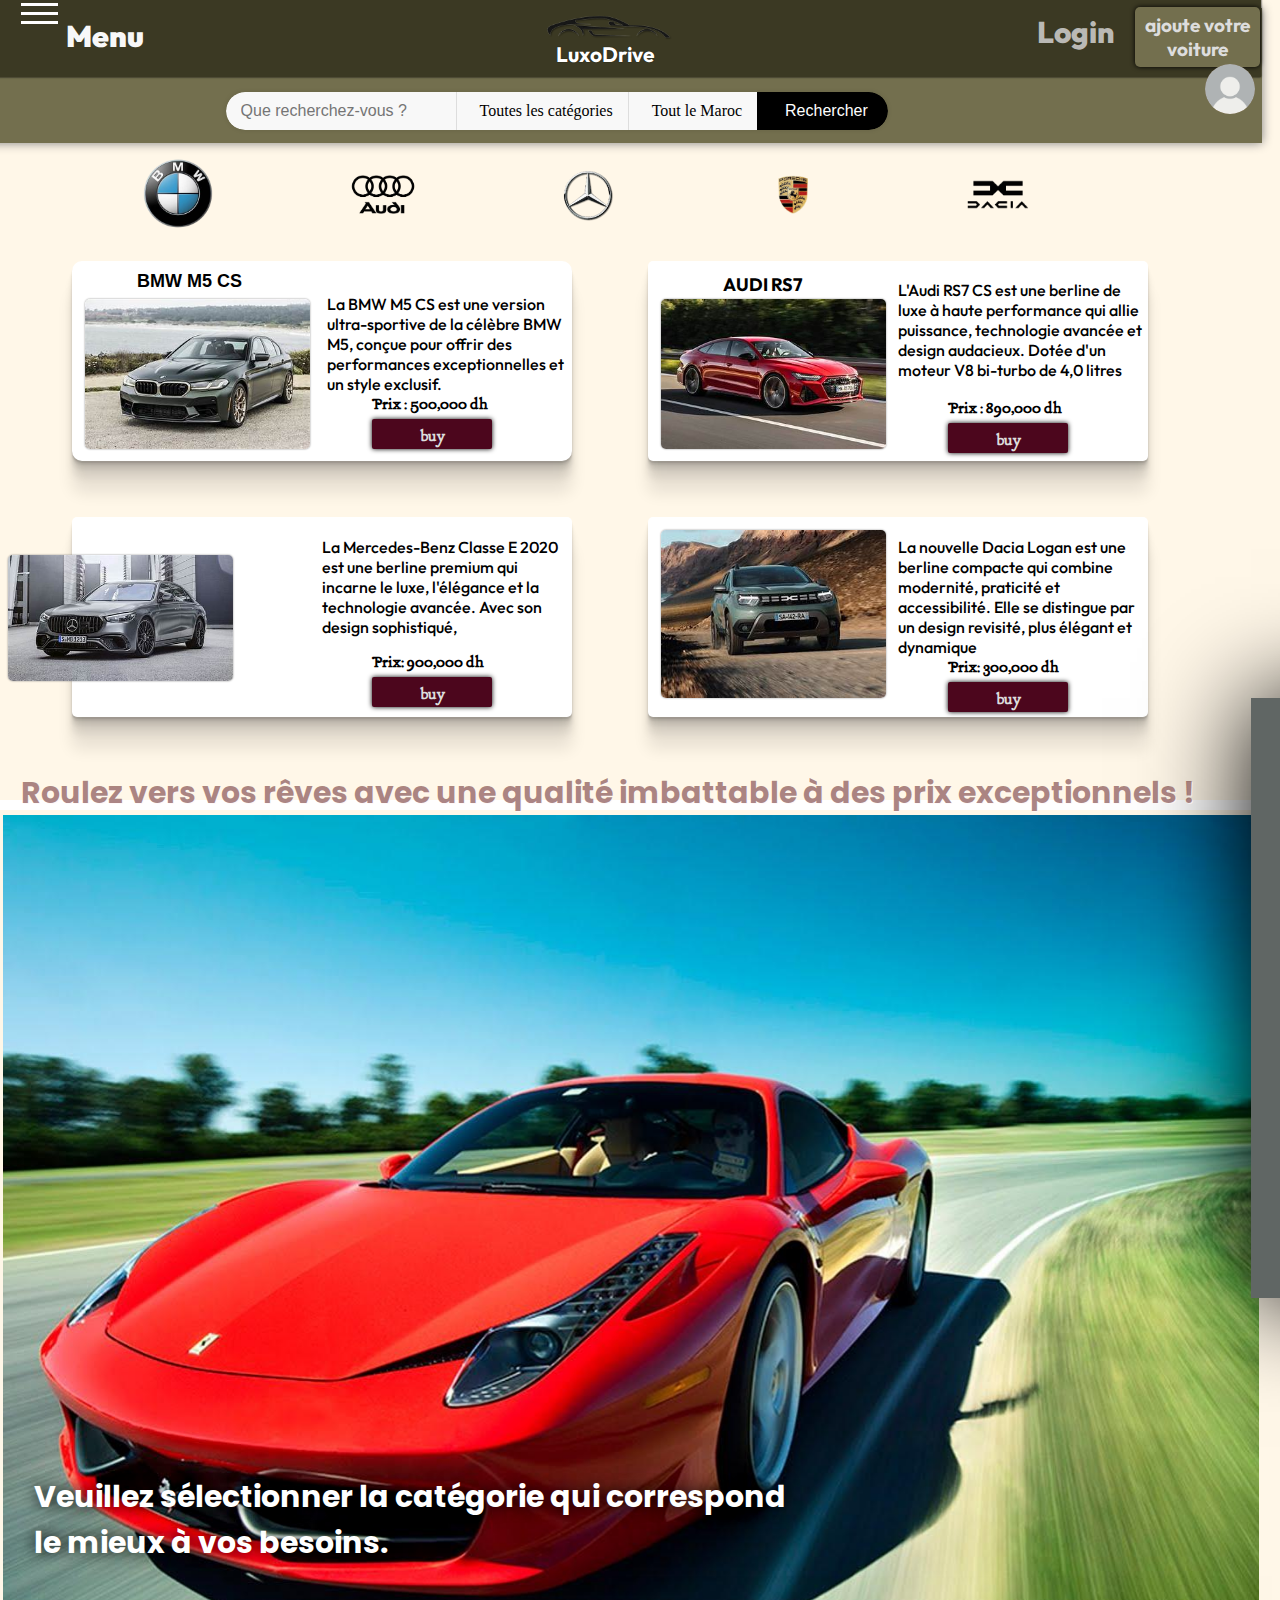
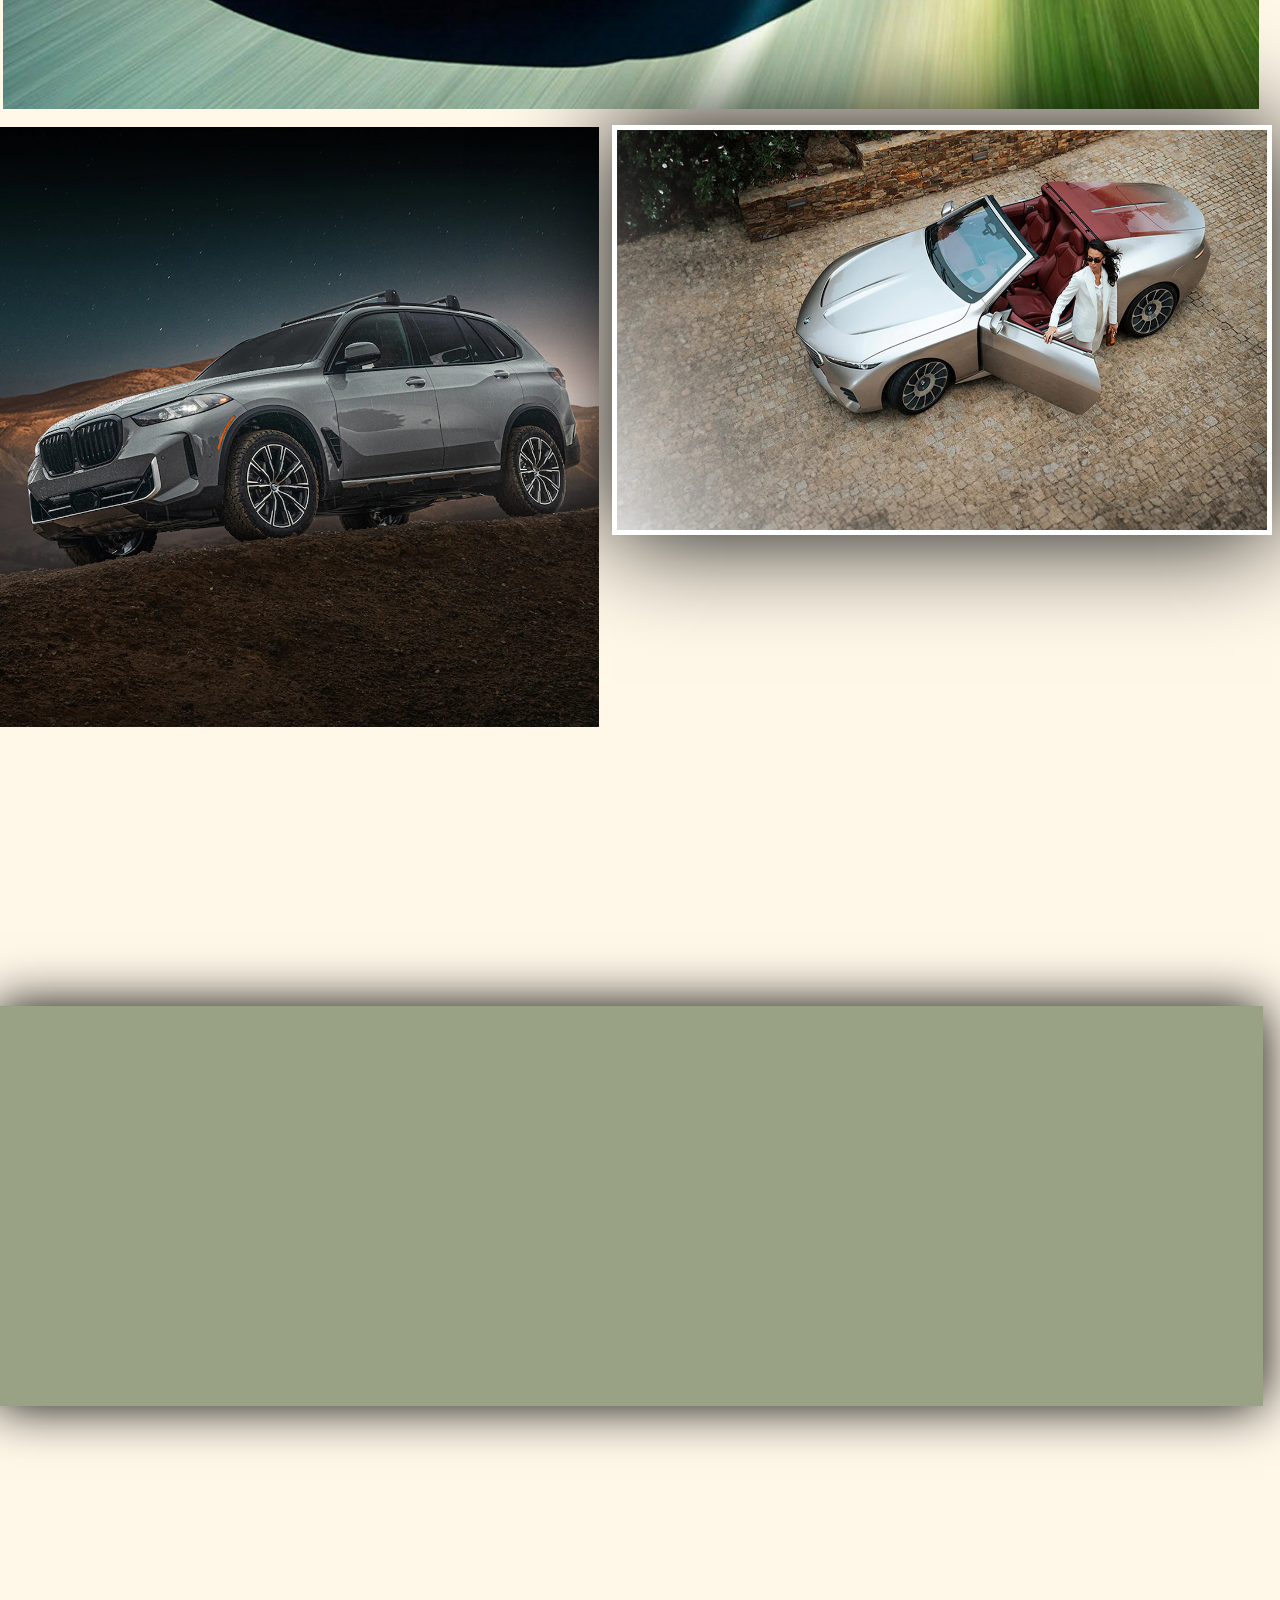
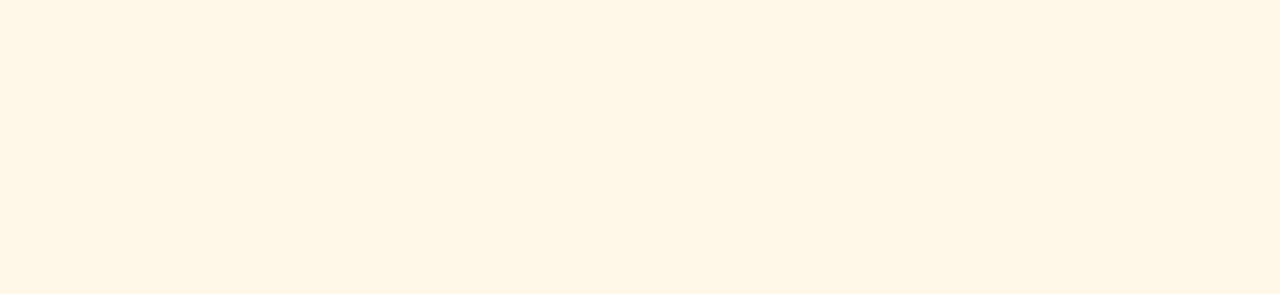
<file: project final/index.html>
<!DOCTYPE html>
<html lang="en">
<head>
    <meta charset="UTF-8">
    <meta name="viewport" content="width=device-width, initial-scale=1.0">
    <title>Document</title>
    <link rel="stylesheet" href="index.css">
    <link rel="preconnect" href="https://fonts.googleapis.com">
    <link rel="preconnect" href="https://fonts.gstatic.com" crossorigin>
    <link href="https://fonts.googleapis.com/css2?family=Lancelot&family=Poppins:ital,wght@0,100;0,200;0,300;0,400;0,500;0,600;0,700;0,800;0,900;1,100;1,200;1,300;1,400;1,500;1,600;1,700;1,800;1,900&family=Righteous&display=swap" rel="stylesheet">
    <link rel="preconnect" href="https://fonts.googleapis.com">
    <link rel="preconnect" href="https://fonts.gstatic.com" crossorigin>
    <link href="https://fonts.googleapis.com/css2?family=Lancelot&family=Outfit:wght@100..900&family=Poppins:ital,wght@0,100;0,200;0,300;0,400;0,500;0,600;0,700;0,800;0,900;1,100;1,200;1,300;1,400;1,500;1,600;1,700;1,800;1,900&family=Righteous&display=swap" rel="stylesheet">
</head>
<body style="background-color: rgb(255, 247, 232);">
    <header>
        
        <div class="head"> 
            <div class="mineu">
                <div class="m2"></div>
                <div class="m3"></div>
                <div class="m4"></div>
            </div>
            <div class="banner"> 
            </div>
         <h5 class="mamo">Menu</h5>
    
    </header>
    <div class="banner2"> 
        <a href="addcar.html"><button class="bou1"> ajoute votre voiture</button></a>
        <a href="login.html"><button class="bou2"> Login </button></a>
        <img class="logo" src="pic2rr.png" alt="">
        <h1 class="home"> LuxoDrive</h1>
    </div>
    <div class="search-bar">
        <input type="text" placeholder="Que recherchez-vous ?">
        <div class="category">
            <i></i>
            Toutes les catégories
        </div>
        <div class="location">
            <i></i>
            Tout le Maroc
        </div>
        <button>
            <i></i>
            Rechercher
        </button>
    </div>
    <div class="vlogo" > 
        <a class="pic" href="https://www.bmw.com/fr/index.html"><img class="pic" src="th1c.png" alt="bmw"></a>
        <a class="pic" href="https://www.audi.com/en.html"><img class="pic" src="th__2_-removebg-preview (1).png" alt="audi"></a>
        <a class="pic" href=""><img class="pic" src="mrdasa-removebg-preview.png" alt="mercedes"></a>
        <a class="pic" href="https://www.porsche.com/middle-east/fr/_morocco_/"> <img class="pic" src="th__5_-removebg-preview.png" alt="porche"></a>
        <a class="pic" href="https://www.renaultgroup.com/nos-marques/dacia-lessentiel-simplement/"> <img class="pic" src="th__4_-removebg-preview.png" alt="dacia"></a>
    </div>
    <nav>
        <div > </div>
    </nav>

        <div class="anima">
            <div class="lwst"> <h1> BMW M5 CS </h1> <p class="prix"><b>Prix : 500,000 dh</p></b>
            <p class="texto">La BMW M5 CS est une version ultra-sportive de la célèbre BMW M5, conçue pour offrir des performances exceptionnelles et un style exclusif. </p>
             <button class="buy"> buy</button>
           </div>
        </div>
        
        <div class="anima3">
        <div class="lwst2"> <h1> AUDI RS7</h1> <p class="prix2"><b>Prix : 890,000 dh</p> </b>
            <p class="texto2"> L'Audi RS7 CS est une berline de luxe à haute performance qui allie puissance, technologie avancée et design audacieux. Dotée d'un moteur V8 bi-turbo de 4,0 litres</p>
             <button class="buy2"> buy</button>
        </div>
        </div>

        <img class="pic6" src="th (6).jpg" alt="">
        <img class="pic7" src="th (7).jpg" alt="">
     
        <div class="anima4">
        <div class="lwst3"><b><h1>Prix: 300,000 dh</h1></b>
        <p class="texto3">La nouvelle Dacia Logan est une berline compacte qui combine modernité, praticité et accessibilité. Elle se distingue par un design revisité, plus élégant et dynamique </p>
        <button class="buy3"> buy</button>
        </div>
        </div>

      <div class="anima2"> 
        <div class="lwst4"><b><h1 >Prix: 900,000 dh</h1></b>
            <p class="texto4">La Mercedes-Benz Classe E 2020 est une berline premium qui incarne le luxe, l'élégance et la technologie avancée. Avec son design sophistiqué,</p>
            <button class="buy4"> buy</button>
        </div>
    </div>
        <img class="pic8" src="th (8).jpg" alt="">
        <img class="pic9" src="th (9).jpg" alt="">
        <div class="linee"></div>
        <div class="lino"></div>
           <div class="cferrari"><img class="ferari" src="19997.jpg" alt=""></div>
            <div class="frbox"></div>
            <div class="cbmww"><img class="bmww" src="bmww.webp" alt=""></div>
            <div class="cfofo"><img class="fofofo" src="bmw11.webp" alt=""></div>
            <img class="green" src="green.jpg" alt="">
            <img class="gray" src="gray.jpg" alt="">
            <h2 class="disc"> Roulez vers vos rêves avec une qualité imbattable à des prix exceptionnels !</h2>
            <h2 class="disco"> Veuillez sélectionner la catégorie qui correspond <br> le mieux à vos besoins.  </h2>
            <a href="catego.html"><button class="plus"> En savoir plus</button></a>

    <div class="linee"></div>
    <div class="mineu">
        <div class="m2"></div>
        <div class="m3"></div>
        <div class="m4"></div>
    </div>    
    <div class="animaka1"><img src="user.png" alt=""></div>
                             
</body>
</html>
</file>
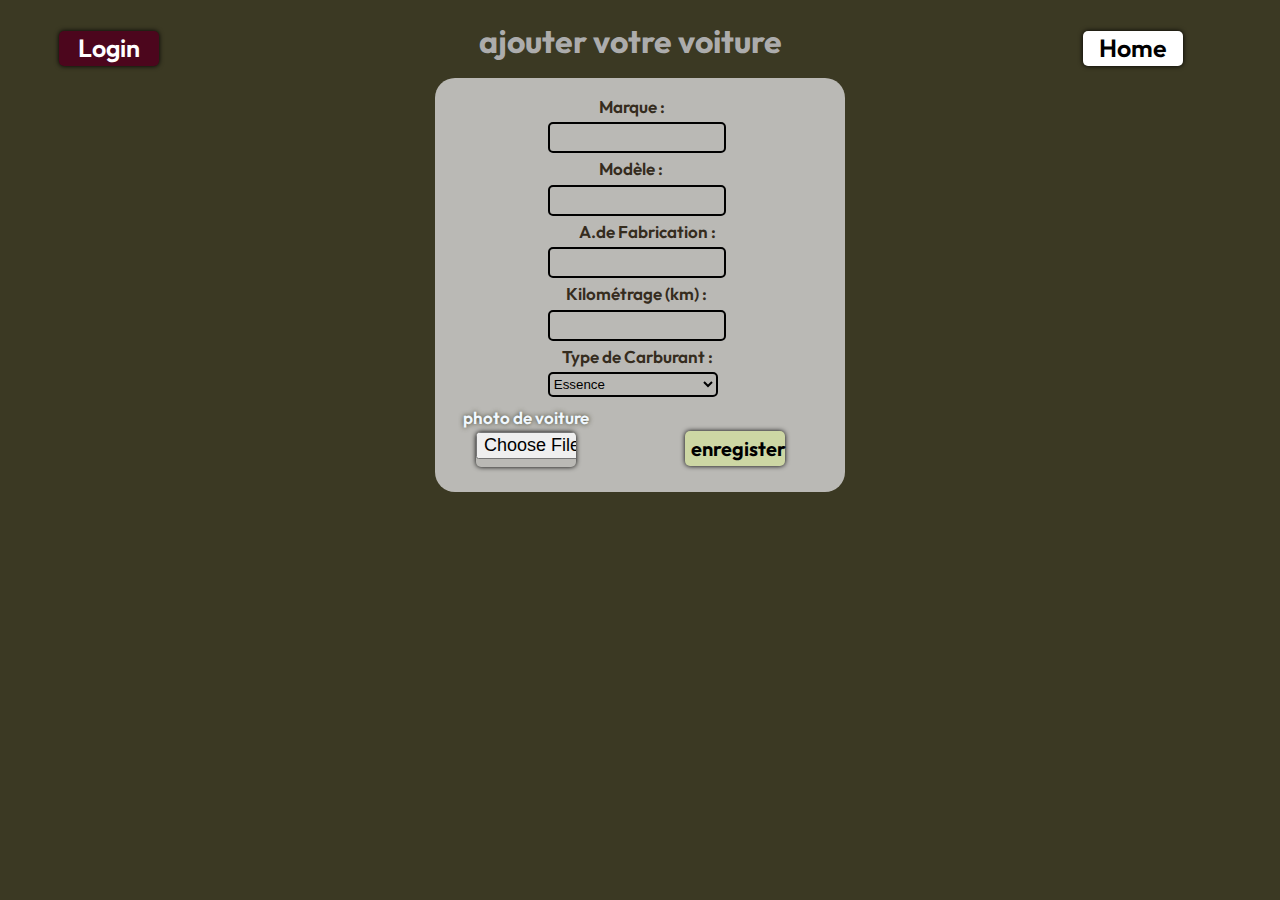
<file: project final/addcar.html>
<!DOCTYPE html>
<html lang="en">
<head>
    <meta charset="UTF-8">
    <meta name="viewport" content="width=device-width, initial-scale=1.0">
    <title>put your car</title>
    <link rel="stylesheet" href="addcar.css">
    <link rel="preconnect" href="https://fonts.googleapis.com">
    <link rel="preconnect" href="https://fonts.gstatic.com" crossorigin>
    <link href="https://fonts.googleapis.com/css2?family=Lancelot&family=Outfit:wght@100..900&family=Poppins:ital,wght@0,100;0,200;0,300;0,400;0,500;0,600;0,700;0,800;0,900;1,100;1,200;1,300;1,400;1,500;1,600;1,700;1,800;1,900&family=Righteous&display=swap" rel="stylesheet">
<body>
    <header>
        <div class="hada"></div>
        <div class="hada2"></div>
    </header>
    <h1> ajouter votre voiture </h1>
<main>        
    <div class="container">
        <div class="infocar">
            <br>
           <form action="/upload" method="post" enctype="multipart/form-data">
            <label id="brand2" for="brand">Marque :          </label>
            <br>
            <input type="text" id="brand" name="brand">
            <br>
            
            <label id="model2" for="model">Modèle :</label>
            <br>
            <input type="text" id="model" name="model">
            <br>
            
            <label id="year2" for="year">A.de Fabrication :</label>
            <br>
            <input type="number" id="year" name="year" min="1980" max="2024">
            <br>
            
            <label id="mileage2" for="mileage">Kilométrage (km) :</label>
            <br>
            <input type="number" id="mileage" name="mileage" step="1000">
            <br>
            <label id="fuel2" for="fuel">Type de Carburant :</label>
            <br>
            <select id="fuel" name="fuel">
                <option value="Essence">Essence</option>
                <option value="Diesel">Diesel</option>
                <option value="Hybride">Hybride</option>
                <option value="Électrique">Électrique</option>
            </select>
             <button> enregister</button>
            <br>
            <label class="voi" for="profilePicture"> photo de voiture</label>
            <br>
            <input type="file" id="profilePicture" name="profilePicture" accept="image/*">
            <br>
            </form>
        </div>
    </div>

</main>
         <a href="index.html"><button class="homi">Home</button></a>
         <a href="login.html"><button class="lgn">Login</button></a>
    <div>
    </div>
     







<!--    <form action="/upload" method="post" enctype="multipart/form-data">
            <label id="profile" for="profilePicture">Télécharger votre photo :</label>
            <input type="file" id="profilePicture" name="profilePicture" accept="image/*">
            <button type="submit">Télécharger</button>
            <label for="brand">Marque :</label>
 <input type="text" id="brand" name="brand">

 <label for="model">Modèle :</label>
 <input type="text" id="model" name="model"> 
 <br>

 <label for="year">Année de Fabrication :</label>
 <input type="number" id="year" name="year" min="1980" max="2024">
 <br>

 <label for="mileage">Kilométrage (km) :</label>
 <input type="number" id="mileage" name="mileage" step="1000">
 <br>

 <label for="fuel">Type de Carburant :</label>
 <select id="fuel" name="fuel">
    <option value="Essence">Essence</option>
    <option value="Diesel">Diesel</option>
    <option value="Hybride">Hybride</option>
    <option value="Électrique">Électrique</option>
 </select>

            </form>   -->
        
</body>
</html>
</file>
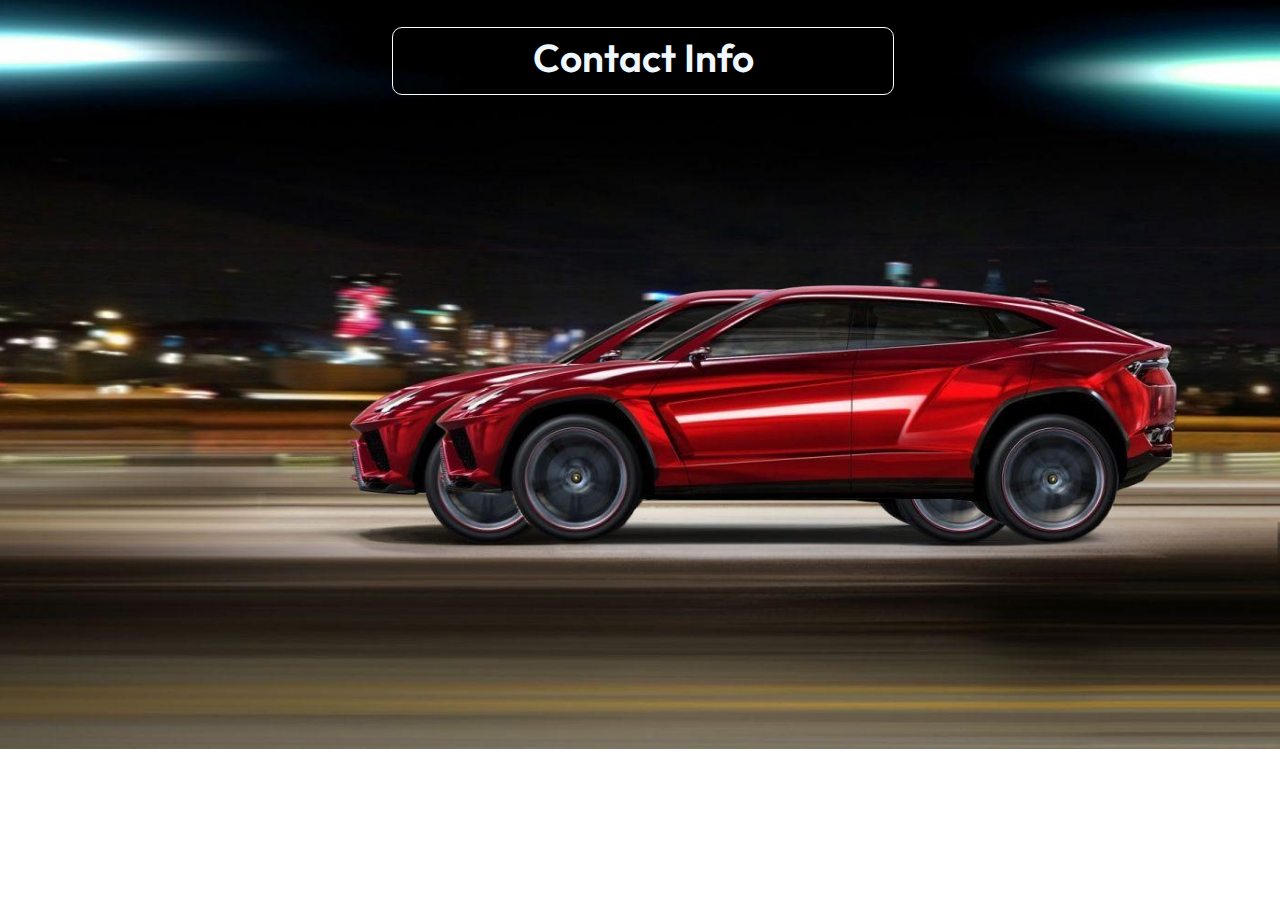
<file: project final/auto.html>
<!DOCTYPE html>
<html lang="en">
<head>
    <meta charset="UTF-8">
    <meta name="viewport" content="width=device-width, initial-scale=1.0">
    <title>Document</title>
    <link rel="stylesheet" href="auto.css">
    <link rel="preconnect" href="https://fonts.googleapis.com">
    <link rel="preconnect" href="https://fonts.gstatic.com" crossorigin>
    <link href="https://fonts.googleapis.com/css2?family=Lancelot&family=Outfit:wght@100..900&family=Poppins:ital,wght@0,100;0,200;0,300;0,400;0,500;0,600;0,700;0,800;0,900;1,100;1,200;1,300;1,400;1,500;1,600;1,700;1,800;1,900&family=Righteous&display=swap" rel="stylesheet">
</head>
<body>  
    <header>
        <div class="about">
            <div></div>
        </div>
    </header>
    <div class="cou"><h1>Contact Info </h1> </div>
    <main>
        <img class="lexu" src="urus.jpg" alt=""> 
        <img class="lexu2" src="urus3.png" alt="">
          <div class="para"><h2> Tel: 0671116954</h2></div> 
          <div class="para2"><h2> Email : aymaneamxin@gmail.com</h2></div>
          <div class="para3"><h2> SM: LuxoDrive</h2></div> 
          <a href="index.html"><button class="coi"> acceuil</button></a>
          <div class="linee"></div>
    </main>

</body>
</html>
</file>
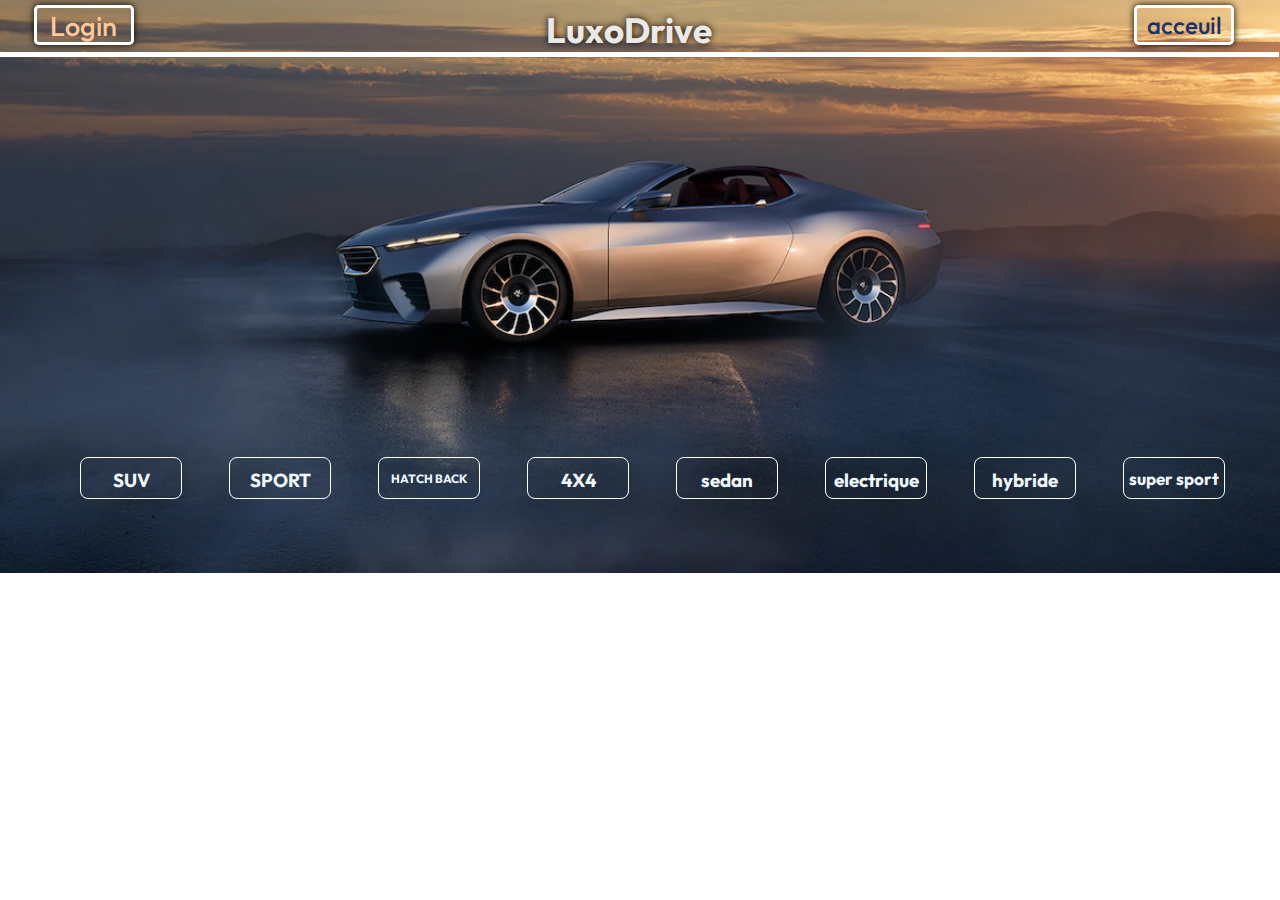
<file: project final/catego.html>
<!DOCTYPE html>
<html lang="en">
<head>
    <meta charset="UTF-8">
    <meta name="viewport" content="width=device-width, initial-scale=1.0">
    <title>Document</title>
    <link rel="stylesheet" href="catego.css">
    <link rel="preconnect" href="https://fonts.googleapis.com">
    <link rel="preconnect" href="https://fonts.gstatic.com" crossorigin>
    <link href="https://fonts.googleapis.com/css2?family=Lancelot&family=Outfit:wght@100..900&family=Poppins:ital,wght@0,100;0,200;0,300;0,400;0,500;0,600;0,700;0,800;0,900;1,100;1,200;1,300;1,400;1,500;1,600;1,700;1,800;1,900&family=Righteous&display=swap" rel="stylesheet">
</head>
<body>
    <header>
         <div class="linee"></div>
          <h4 class="cca">LuxoDrive</h4>
           <a href="index.html"><button class="bou"> acceuil</button></a>
           <a href="login.html"><button class="bou2"> Login </button></a>
    </header>
  <img class="bmw" src="bmw.nadia.webp" alt="">
    <main>
    <div class="doct">
        <div class="do"><h3>SUV</h3> </div>
        <div class="do2"><h3>SPORT</h3> </div>
        <div class="do3"><h3>HATCH BACK</h3> </div>
        <div class="do4"><h3> 4X4</h3></div>
        <div class="do5"><h3>sedan</h3> </div>
        <div class="do6"><h3>electrique</h3> </div>
        <div class="do7"><h3> hybride</h3></div>
        <div class="do8"><h3>super sport</h3> </div>
    </div>

      
      
       <h3 class="ccc">Categories</h3>
    </main>
   
</body>
</html>
</file>
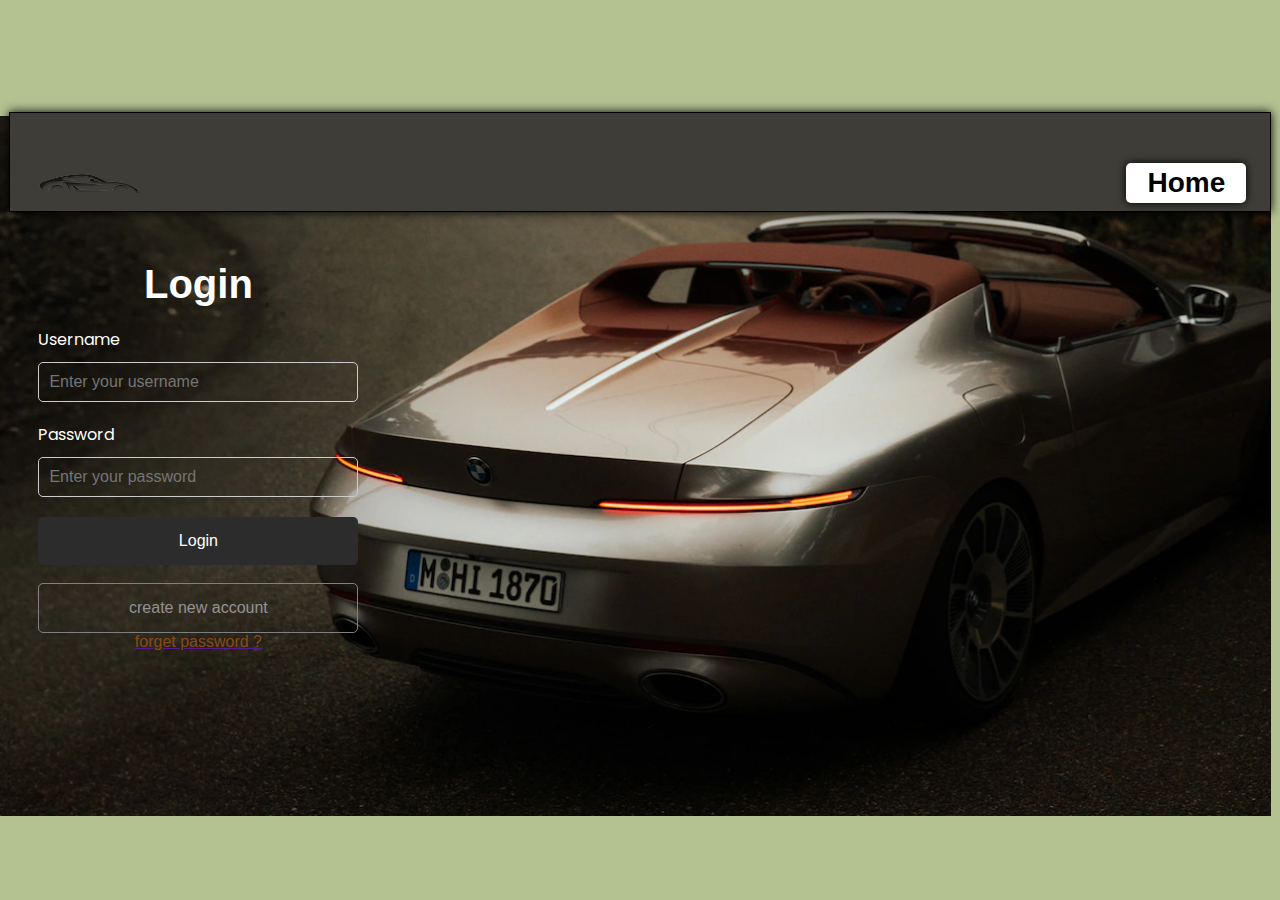
<file: project final/login.html>
<!DOCTYPE html>
<html lang="en">
<head>
    <meta charset="UTF-8">
    <meta name="viewport" content="width=device-width, initial-scale=1.0">
    <title>Login Page</title>
    <link rel="stylesheet" href="login.css">
    <link rel="preconnect" href="https://fonts.googleapis.com">
    <link rel="preconnect" href="https://fonts.gstatic.com" crossorigin>
    <link href="https://fonts.googleapis.com/css2?family=Lancelot&family=Poppins:ital,wght@0,100;0,200;0,300;0,400;0,500;0,600;0,700;0,800;0,900;1,100;1,200;1,300;1,400;1,500;1,600;1,700;1,800;1,900&family=Righteous&display=swap" rel="stylesheet">
</head>
<body>
   <div class="cpro"><img class="propro" src="pro.webp" alt=""></div>
    <div class="login-container">
        <h1 class="login-title">Login</h1>
        <form action="index.html" class="login-form">
            <label for="username">Username</label>
            <input type="text" id="username" name="username" placeholder="Enter your username" required>
            <label for="password">Password</label>
            <input type="password" id="password" name="password" placeholder="Enter your password" required>
            <button type="submit" class="login-btn">Login</button>
            <br>
            <button type="submit" class="login-btn2">create new account </button>
            <a href=""> <p style="color: rgb(135, 75, 25);"> forget password ?</p></a> 
        </form>
    </div>
    <div class="slash"></div>
    <div class="navbar"></div>
    <a href="index.html"> <button class="bout"> Home</button></a>
    <div class="navbar2"></div>
    <img class="picc2" src="pic2rr.png" alt="">

</body>
</html>
</file>
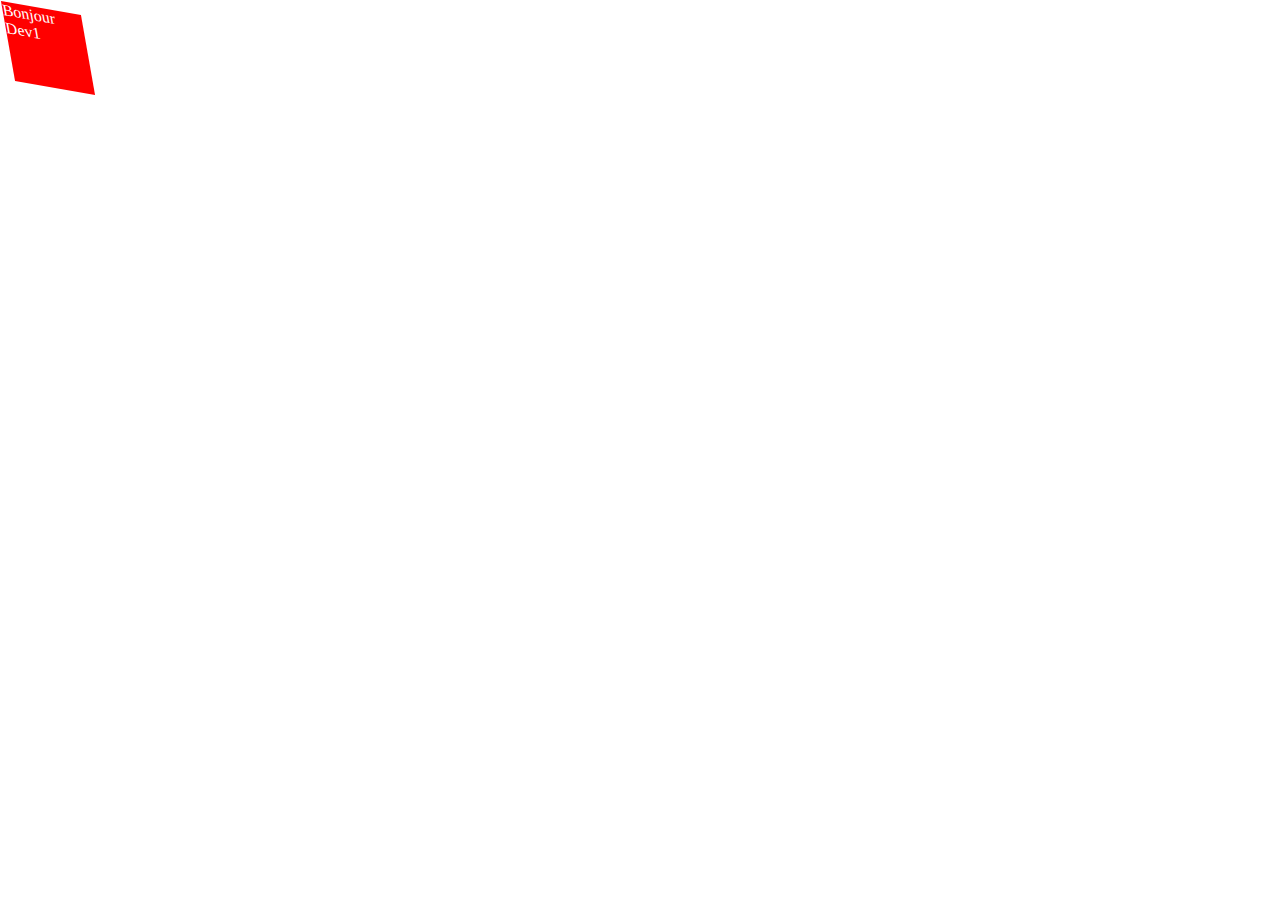
<file: q.project/tranform t transition/transform.html>
<!DOCTYPE html>
<html lang="en">
<head>
    <meta charset="UTF-8">
    <meta name="viewport" content="width=device-width, initial-scale=1.0">
    <title>Document</title>
    <link rel="stylesheet" href="style3.css">
</head>
<body>
    <div>Bonjour Dev1 </div>
</body>
</html>
</file>
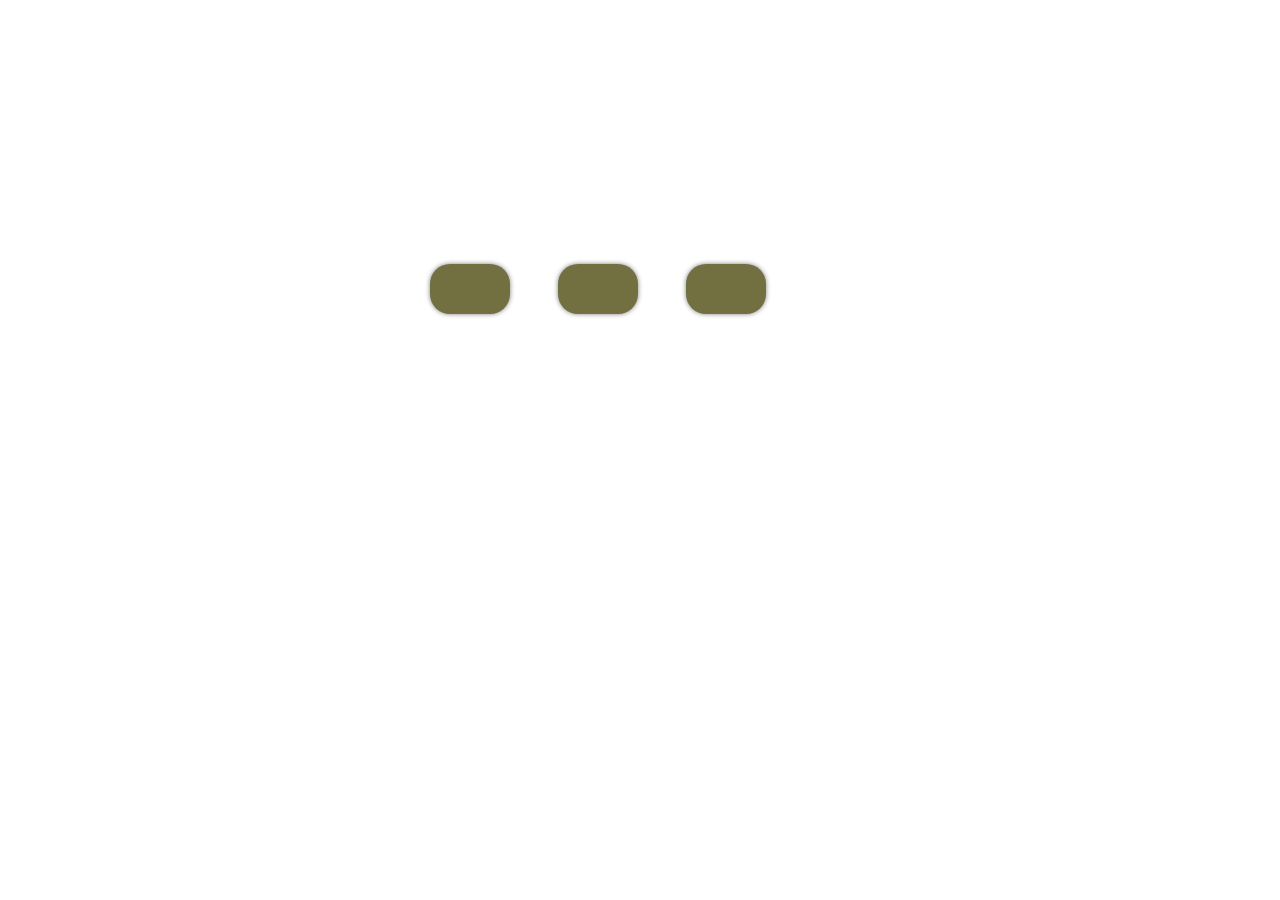
<file: q.project/tranform t transition/transition.html>
<!DOCTYPE html>
<html lang="en">
<head>
    <meta charset="UTF-8">
    <meta name="viewport" content="width=device-width, initial-scale=1.0">
    <title>Document</title>
    <link rel="stylesheet" href="style4.css">
</head>
<body>
    <div></div>
    <div id="b2"></div>
    <div id="b3"></div>
</body>
</html>
</file>
<file: project final/index.css>
.outfit-uniquifier {
    font-family: "Outfit", sans-serif;
    font-optical-sizing: auto;
    font-weight: weight;
    font-style: normal;
  }
.poppins-thin {
    font-family: "Poppins", sans-serif;
    font-weight: 100;
    font-style: normal;
  }
  
  .poppins-extralight {
    font-family: "Poppins", sans-serif;
    font-weight: 200;
    font-style: normal;
  }
  
  .poppins-light {
    font-family: "Poppins", sans-serif;
    font-weight: 300;
    font-style: normal;
  }
  
  .poppins-regular {
    font-family: "Poppins", sans-serif;
    font-weight: 400;
    font-style: normal;
  }
  
  .poppins-medium {
    font-family: "Poppins", sans-serif;
    font-weight: 500;
    font-style: normal;
  }
  
  .poppins-semibold {
    font-family: "Poppins", sans-serif;
    font-weight: 600;
    font-style: normal;
  }
  
  .poppins-bold {
    font-family: "Poppins", sans-serif;
    font-weight: 700;
    font-style: normal;
  }
  
  .poppins-extrabold {
    font-family: "Poppins", sans-serif;
    font-weight: 800;
    font-style: normal;
  }
  
  .poppins-black {
    font-family: "Poppins", sans-serif;
    font-weight: 900;
    font-style: normal;
  }
  
  .poppins-thin-italic {
    font-family: "Poppins", sans-serif;
    font-weight: 100;
    font-style: italic;
  }
  
  .poppins-extralight-italic {
    font-family: "Poppins", sans-serif;
    font-weight: 200;
    font-style: italic;
  }
  
  .poppins-light-italic {
    font-family: "Poppins", sans-serif;
    font-weight: 300;
    font-style: italic;
  }
  
  .poppins-regular-italic {
    font-family: "Poppins", sans-serif;
    font-weight: 400;
    font-style: italic;
  }
  
  .poppins-medium-italic {
    font-family: "Poppins", sans-serif;
    font-weight: 500;
    font-style: italic;
  }
  
  .poppins-semibold-italic {
    font-family: "Poppins", sans-serif;
    font-weight: 600;
    font-style: italic;
  }
  
  .poppins-bold-italic {
    font-family: "Poppins", sans-serif;
    font-weight: 700;
    font-style: italic;
  }
  
  .poppins-extrabold-italic {
    font-family: "Poppins", sans-serif;
    font-weight: 800;
    font-style: italic;
  }
  
  .poppins-black-italic {
    font-family: "Poppins", sans-serif;
    font-weight: 900;
    font-style: italic;
  } 
.logo{
    position: absolute;
    width: 160px;
    padding: 0%;
    margin-top: -4.7%;
    margin-left: 43%;
    border: 0px solid; 
}
.banner{
    width: 1279px;
    height: 100px;
    background-color: #3B3923;
    border: 0px;
    box-shadow: 0px 0px 2px black;
    margin-top: -2.4%;
    position: absolute;
    padding: 0%;
    margin-left: -2%;
}
.banner2{
    width: 1279px;
    height: 135px;
    background-color: #736F4E;
    box-shadow: 0px 0px 10px gray;
    padding: 0%;
    margin-left: -2%;
    border: 0px solid;
}

.bou1{
    width: 125px;
    height: 60px ;
    border: 0px;
    border-radius: 5px;
    background-color: #736F4E;
    box-shadow: 0px 0px 5px rgb(0, 0, 0);
    position: absolute;
    margin-top: -0.1%;
    margin-left: 90%;
    font-weight: 700;
    font-size: 19px;
    font-family: "Outfit", sans-serif;
    color: #ddd;
       
}
.bou2{
    width: 100px;
    height: 30px ;
    border: 0px;
    background-color: #3B3923;
    color: #bab9b5;
    position: absolute;
    margin-top: 0.3%;
    margin-left: 81.5%;
    font-weight: 800;
    font-size: 30px;
    font-family: "Outfit", sans-serif;
    cursor: pointer;
}

.search-bar {
    position: absolute;
    display: flex;
    align-items: center;;
    overflow: hidden;
    box-shadow: 0 0px 5px rgba(0, 0, 0, 0.1);
    margin-top: -4%;
    padding: 0%;
    margin-left: 17%;
    border-radius: 25px ;
}
.search-bar input[type="text"] {
    padding: 10px 15px;
    border: none;
    outline: none;
    width: 200px;
    background-color: #f8f8f8;
    color: #888;
    font-size: 16px;
    border-top-left-radius: 25px;
    border-bottom-left-radius: 25px;
}
.search-bar .category,
.search-bar .location {
    display: flex;
    align-items: center;
    padding: 10px 15px;
    background-color: #f8f8f8;
    color: #000;
    font-size: 16px;
    cursor: pointer;
}

.search-bar .category i,
.search-bar .location i {
    margin-right: 8px;
}

.search-bar .category {
    border-left: 1px solid #ddd;
}

.search-bar .location {
    border-left: 1px solid #ddd;
}

.search-bar button {
    padding: 10px 20px;
    border: none;
    outline: none;
    background-color: #000000;
    color: #fff;
    font-size: 16px;
    cursor: pointer;
    border-top-right-radius: 25px;
    border-bottom-right-radius: 25px;
    transition-duration: 2s;
}
.search-bar button :hover {
    box-shadow: 0px 0px 5px rgb(0, 0, 0);
}

.search-bar button i {
    margin-right: 8px;
}
.home{
    color: #ffffff;
    font-size: large;
    position: absolute;
    margin-left: 44.8%;
    margin-top: 2.6%;
    text-shadow: 0px 0px 1px black;
    font-family: "Outfit", sans-serif;
    font-weight: 700;
    font-size: 21px;
}
.vlogo{
    padding: 0%;
    position: relative;
    display: flex;
    align-items: center;
    justify-content: space-between;
    margin-left: -5%;
    width: 150px;
    margin-top: 1%;
    cursor: pointer;
    animation: logoso 2s ease-in-out forwards;
}
@keyframes logoso {
    0%{
        justify-content: space-between;
        width: 180px;
        padding-left: 0%;
    }
    100%{
        width: 150px;
        padding-left:1%;
    }
}
.pic{
    width: 70px;
    height: auto;
    margin-left: 90%;
    margin-top: 1%;
    padding: 0%;  
    border-radius: 10%
}
.lwst{
    position: absolute;
    width: 500px;
    height: 200px;
    background-color: white;
  /**  box-shadow: 0px 0px 10px gray; 
    box-shadow: rgba(0, 0, 0, 0.4) 0px 2px 4px, rgba(0, 0, 0, 0.3) 0px 7px 13px -3px, rgba(0, 0, 0, 0.2) 0px -3px 0px inset;**/
    box-shadow: rgba(0, 0, 0, 0.09) 0px 2px 1px, rgba(0, 0, 0, 0.09) 0px 4px 2px, rgba(0, 0, 0, 0.09) 0px 8px 4px, rgba(0, 0, 0, 0.09) 0px 16px 8px, rgba(0, 0, 0, 0.09) 0px 32px 16px;    margin-top: 2%;
    margin-left: 5%;
    border-radius: 10px;
    cursor: pointer;
    transition: 1s ease-in-out  ;
}
.lwst:hover{
    color: white;
    background-color: #454141;
}
.lwst2{
    position: absolute;
    width: 500px;
    height: 200px;
    background-color: white;
    box-shadow: rgba(0, 0, 0, 0.09) 0px 2px 1px, rgba(0, 0, 0, 0.09) 0px 4px 2px, rgba(0, 0, 0, 0.09) 0px 8px 4px, rgba(0, 0, 0, 0.09) 0px 16px 8px, rgba(0, 0, 0, 0.09) 0px 32px 16px;
    border-radius: 5px ;
    margin-top: 2%;
    margin-left: 50%;
    cursor: pointer;
    transition: 1s ease-in-out  ;
}
.lwst2:hover{
    color: white;
    background-color: #454141;
    
}
.pic6{
    position: absolute;
    width: 225px;
    margin-top: 5%;
    margin-left: 6%;
    box-shadow: 0px 0px 2px gray;
    border-radius: 5px;
    transition: 3s ;
    animation: bmw 2s ease-in-out forwards;
}
.pic6 :hover{
    box-shadow: rgba(50, 50, 93, 0.25) 0px 30px 60px -12px inset, rgba(0, 0, 0, 0.3) 0px 18px 36px -18px inset;
}
@keyframes bmw {
    0%{
       margin-left: -50%;
    }
    100%{
        margin-left: 6%;
    }
}
.pic7{
    position: absolute;
    width: 225px;
    margin-top: 5%;
    margin-left: 51%;
    box-shadow: 0px 0px 2px gray;
    border-radius: 5px;
    animation: audi 2s ease-in-out forwards;
}
@keyframes audi {
    0%{
       margin-left: 100%;
    }
    100%{
        margin-left: 51%;
    }
}
.lwst h1 {
    position: static;
    font-size: large;
    font-family: sans-serif;
    margin-left: 13%;
    margin-top: 10px;
    
}
.lwst2 h1{
    font-size: large;
    font-family: "Outfit", sans-serif;
    margin-left: 15%;
}
.prix{
    position: absolute;
    margin-left: 60%;
    margin-top: 18%;
    font-family: "Lancelot", serif;
    font-weight: 800;
    font-size: large;
}
.prix2{
    position: absolute;
    margin-left: 60%;
    margin-top: 18%;
    font-family: "Lancelot", serif;
    font-weight: 800;
    font-size: large;
}
.texto{
    position: absolute;
    margin-left: 51%;
    margin-top: -2%;
    font-family: "Outfit", sans-serif;
    font-weight: 500;
    font-size: medium;
}
.texto2{
    position: absolute;
    margin-left: 50%;
    margin-top: -5.5%;
    font-weight: 500;
    font-size: medium;
    font-family: "Outfit", sans-serif;
}
.buy{
    padding: 7px;
    width: 120px;
    height: 30px ;
    border: 0px;
    border-radius: 2px;
    background-color: #4C061D;
    box-shadow: 0px 0px 5px rgb(0, 0, 0);
    position: absolute;
    margin-top: 23%;
    margin-left: 60%;
    font-family: "Lancelot", serif;
    font-weight: 800;
    font-size: large;
    color: #ddd;
}
.buy2{
    padding: 7px;
    width: 120px;
    height: 30px ;
    border: 0px;
    border-radius: 2px;
    background-color: #4C061D;
    box-shadow: 0px 0px 5px rgb(0, 0, 0);
    position: absolute;
    margin-top: 23%;
    margin-left: 60%;
    font-family: "Lancelot", serif;
    font-weight: 800;
    font-size: large;
    color: #ddd;
}
.lwst3{
    position: absolute;
    width: 500px;
    height: 200px;
    background-color: white;
    box-shadow: rgba(0, 0, 0, 0.09) 0px 2px 1px, rgba(0, 0, 0, 0.09) 0px 4px 2px, rgba(0, 0, 0, 0.09) 0px 8px 4px, rgba(0, 0, 0, 0.09) 0px 16px 8px, rgba(0, 0, 0, 0.09) 0px 32px 16px;
    border-radius: 5px ;
    margin-top: 22%;
    margin-left: 50%;
    cursor: pointer;
    transition: 1s ease-in-out  ;
}
.lwst3:hover{
    color: white;
    background-color: #454141;
    box-shadow:0px 0px 7px  #454141;
}
.lwst4{
    position: absolute;
    width: 500px;
    height: 200px;
    background-color: white;
    box-shadow: rgba(0, 0, 0, 0.09) 0px 2px 1px, rgba(0, 0, 0, 0.09) 0px 4px 2px, rgba(0, 0, 0, 0.09) 0px 8px 4px, rgba(0, 0, 0, 0.09) 0px 16px 8px, rgba(0, 0, 0, 0.09) 0px 32px 16px;
    border-radius: 5px ;
    margin-top: 22%;
    margin-left: 5%;
    cursor: pointer;
    transition: 1s ease-in-out  ;
}
.lwst4:hover{
    color: white;
    background-color: #454141;
    box-shadow:0px 0px 7px  #454141;
}
.pic8{
    position: absolute;
    padding: 0%;
    width: 225px;
    margin-top: 23%;
    margin-left: 51%;
    box-shadow: 0px 0px 2px gray;
    border-radius: 5px;
    animation: dacia 2s ease-in-out forwards;
}
@keyframes dacia {
    0%{
       margin-left: 100%;
    }
    100%{
        margin-left: 51%;
    }
}
.pic9{
    position: absolute;
    padding: 0%;
    width: 225px;
    margin-top: 25%;
    box-shadow: 0px 0px 2px gray;
    border-radius: 5px;
    animation: mama 2s ease-in-out forwards;
}
@keyframes mama {
    0%{
       margin-left: -50%;
    }
    100%{
        margin-left: 6%;
    }
}
.lwst3 h1 {
    position: absolute;
    margin-left: 60%;
    margin-top: 28%;
    font-family: "Lancelot", serif;
    font-weight: 800;
    font-size: large;
}
.lwst4 h1 {
    position: absolute;
    margin-left: 60%;
    margin-top: 27%;
    font-family: "Lancelot", serif;
    font-weight: 800;
    font-size: large;
}
.texto3{
    position: absolute;
    margin-left: 50%;
    margin-top: 4%;
    font-weight: 500;
    font-size: medium;
    font-family: "Outfit", sans-serif;
}
.texto4{
    position: absolute;
    margin-left: 50%;
    margin-top: 4%;
    font-weight: 500;
    font-size: medium;
    font-family: "Outfit", sans-serif;
}
.buy3{
    padding: 7px;
    width: 120px;
    height: 30px ;
    border: 0px;
    border-radius: 2px;
    background-color: #4C061D;
    box-shadow: 0px 0px 5px rgb(0, 0, 0);
    position: absolute;
    margin-top: 33%;
    margin-left: 60%;
    font-family: "Lancelot", serif;
    font-weight: 800;
    font-size: large;
    color: #ddd;
}
.buy4{
    padding: 7px;
    width: 120px;
    height: 30px ;
    border: 0px;
    border-radius: 2px;
    background-color: #4C061D;
    box-shadow: 0px 0px 5px rgb(0, 0, 0);
    position: absolute;
    margin-top: 32%;
    margin-left: 60%;
    font-family: "Lancelot", serif;
    font-weight: 800;
    font-size: large;
    color: #ddd;
}
footer p{
    margin-top: 45%;
}   
.anima{
    padding: 0%;
    animation: animatio 2s ease-in-out forwards;
}
@keyframes animatio {
    0%{
       margin-left: -40%;
    }
    100%{
        margin-left: 0%;
    }
}
.anima2{
    padding: 0%;
    animation: animation 2s ease-in-out forwards;
}
@keyframes animation {
    0%{
       margin-left: -50%;
    }
    100%{
        margin-left: 0%;
    }
}
.anima3{
    padding: 0%;
    animation: animation2 2s ease-in-out forwards;
}
@keyframes animation2 {
    0%{
       margin-left: 50%;
    }
    100%{
        margin-left: 0%;
    }
}
.anima4{
    padding: 0%;
    animation: animation3 2s ease-in-out forwards;
}
@keyframes animation3 {
    0%{
       margin-left: 50%;
    }
    100%{
        margin-left: 0%;
    }
}
.linee{
    margin-left: 47.6%;
    margin-top: 2%;
    width: 1px ;
    border-radius: 60%;
    height: 450px ;
    animation: line 1s ease-out 3s forwards;
}
@keyframes line {
    0%{
    background-color:white;
    border: 0.5px rgb(255, 255, 255) solid;    

    }
    100%{
    background-color: black;
    border: 0.5px black solid;
    }
}
.mineu{
    position: absolute;
    width: 100px;
    height: 100px;
    margin-left: 1%;
    margin-top: -272%;
    justify-content: space-between;

}
.m2{
    width: 35px ;
    height: 1px;
    background-color: #ffffff;
    padding: 1%;
    margin-top: -1%;
}
.m3{
    width: 35px ;
    height: 1px;
    background-color: #ffffff;
    padding: 1%;
    margin-top: 6%;
}
.m4{
    width: 35px ;
    height: 1px;  
    padding: 1%;
    margin-top: 6%;
    background-color: #ffffff;
}
.mamo{
    position: absolute;
    margin-top: 0.67%;
    margin-left: 4.5%;
    font-size: 30px;
    color: #f8f8f8;
    font-weight: 900;
    font-family: "Outfit", sans-serif;
}
/* styles.csssssssssssscsssssssssssscsssssssssssscsssssssssssscssssssssssss */

.home-container {
    position: absolute;
    margin-top: -272%;
    margin-left: 0.5%;
}

/* Style for the Home button */
#home-button {
    font-size: 16px;
    padding: 4px 2px;
    background-color: #00fc0800;
    color: rgba(51, 26, 26, 0);
    border: 0px;
    cursor: pointer;
    border-radius: 5px;
}

/* Dropdown menu container */
.dropdown {
    display: none;
    position: absolute;
    top: 50px;
    left: 0;
    background-color: rgba(255, 255, 255, 0);
    border: 0px solid #ccc;
    border-radius: 5px;
    box-shadow: 0 4px 8px rgba(0, 0, 0, 0.1);
    overflow: hidden;
    width: 150px;
}

/* Style for each dropdown button */
.dropdown button {
    width: 100%;
    padding: 10px;
    font-size: 14px;
    color: #333;
    background-color: #736F4E;
    border: 0.5px solid;
    border-radius: 0px;
    text-align: left;
    cursor: pointer;
    transition-duration: 1s;
    font-family: "Lancelot", serif;
    font-weight: 400;
    font-size: large;
}

.dropdown button:hover {
    background-color: #D17A22;
    color: #ffffff;
    box-shadow:0px 0px 4px  #756f32;
    width: 70%;
    padding: 10px; 
    border-radius: 10px;
}

/* Style for each dropdown button */
.cferrari{
    position: absolute;
    width: 1259.5px;
    height: 900px;
    overflow: hidden; 
    margin-top: 7.7%;
    margin-left: -0.69%;  
}
.ferari:hover{
    transform: scale(1.1);
    
}
.ferari{
    position: absolute;
    width: 100%;
    height: 100%;
    object-fit: cover; 
    transition: transform 2s ease; 
    margin-top: 0.5%;
    margin-left: 0.3%;  
    
}

.cbmww{
    position: absolute;
    width: 600px;
    height: 600px;
    overflow: hidden; 
    margin-top: 79.4%;
    margin-left: -0.7%;   
}
.bmww:hover{
    transform: scale(1.1) ;
}
.bmww{
    position: absolute;
    width: 100%;
    height: 100%;
    object-fit: cover; 
    transition: transform 2s ease; 
}
.lino{
    position: absolute;
    width: 1268px;
    height: 10px;
    background-color: white;
    margin-top: 7%;
    margin-left: -1%;
}
.fofofo{
    position: absolute;
    width: 650px;
    height: 400px;
    margin-top: 79.30%;
    padding: 0%;
    margin-left: 47.2%;  
    border: 5px solid white;
    box-shadow: 0px 0px 100px black;
}
.green{
    width: 1268px;
    height: 400px;
    margin-top: 150%;
    padding: 0%;
    margin-left: -1%;
    padding: 0%;
    box-shadow: 0px 0px 50px black;
}
.gray{
    position: absolute;
    width: 1268px;
    height: 600px;
    margin-top: -1%;
    padding: 0%;
    margin-left: -1%;
    padding: 0%;
    box-shadow: 0px 0px 100px black;
    
}
.disc{
    position: absolute;
    font-family: "Poppins", sans-serif;
    font-size: 30px;
    margin-top: -175%;
    margin-left: 1%;
    color: rgba(87, 19, 19, 0.507);
    text-shadow: 1px 1px 0px rgba(255, 246, 246, 0.712);
}
.disco{
    position: absolute;
    font-family: "Poppins", sans-serif;
    font-size: 30px;
    margin-top: -120%;
    margin-left: 2%;
    color: rgb(255, 255, 255);
    text-shadow: 0px  0px 15px black
}
.plus{
    position: absolute;
    width: 170px ;
    height: 50px;
    background-color: #00000000;
    border: 2px solid rgb(58, 26, 26);
    color: #4C061D;
    margin-top: -111%;
    margin-left: 2%;
    font-family: "Poppins", sans-serif;
    font-size: 15px;
    transition: all 1s ease ;
}
.plus:hover{
    background-color: #4C061D;
    color: white;
}
/** -----------------------------------**/
body {
    background: rgb(180, 175, 175);
}

.animaka1 {
    position: absolute;
    width: 50px;
    height: 50px;
    border-radius: 50%;
    background: rgb(93, 63, 18);
    margin-left: 93.5%;
    margin-top: -267.3%;
    transition: all 1s ease; /* Ensure smooth transition for all properties */
    display: flex;
    justify-content: center; /* Center content horizontally */
    align-items: center;    /* Center content vertically */
    overflow: hidden;       /* Prevent content from overflowing when scaled */
}

.animaka1:hover {
    width: 150px;
    height: 172px;
    border-radius: 8px;
    margin-left: 85%;
    margin-top: -267.3%;
    background-color: rgb(201, 201, 201);
    box-shadow: rgba(0, 0, 0, 0.09) 0px 2px 1px, rgba(0, 0, 0, 0.09) 0px 4px 2px, rgba(0, 0, 0, 0.09) 0px 8px 4px, rgba(0, 0, 0, 0.09) 0px 16px 8px, rgba(0, 0, 0, 0.09) 0px 32px 16px;

}

.animaka1 img {
    width: 82px; /* Adjusted size to fit within the initial container */
    height: 82px;
    transition: all 1s ease; /* Smooth scaling for the image too */
}

.animaka1:hover img {
    width: 81px;
    height: 81px;
    transform: translate(-50%, -60%); /* Use transform instead of margin for precision */
}
</file>
<file: project final/addcar.css>
/* <weight>: Use a value from 100 to 900 */

.outfit-uniquifier {
  font-family: "Outfit", sans-serif;
  font-optical-sizing: auto;
  font-weight: weight;
  font-style: normal;
}
body{
    background-color:#3B3923;
}
header{
    display: flex;
    justify-content: space-evenly;
    align-items: center;
}
.container{
    display: flex;
    justify-content: center;
}
.infocar{
    width: 410px;
    height: 414px;
    background-color: #bab9b5;
    margin-top: 5.5%;
    border-radius: 20px;
}
form{
    display:inline;
    align-content: space-around;
    align-items: stretch ;
    justify-content: space-evenly;
    font-family: "Outfit", sans-serif;
    font-weight: 610;
    font-size: 17px;
    color: rgb(53, 44, 30);
}
#brand{
    width: 170px;
    height: 25px;
    margin: 1.3%;
    margin-left: 27.5%;
    border-radius: 5px;
    border: 1px solid;
    border: 2px solid rgb(0, 0, 0);  
    background-color: #3b392300; 
} 
#model{
    width: 170px;
    height: 25px;
    margin: 1.3%;
    margin-left: 27.5%;
    border-radius: 5px;
    border: 2px solid rgb(0, 0, 0);
    background-color: #3b392300;   
    
 
}
#year{
    width: 170px;
    height: 25px;
    margin: 1.3%;
    margin-left: 27.5%;
    border-radius: 5px;
    background-color: #3b392300;
    border: 2px solid rgb(0, 0, 0);
    
}
#mileage{
    align-items: center;
    width: 170px;
    height: 25px;
    margin: 1.3%;
    margin-left: 27.5%;
    border-radius: 5px;
    background-color: #3b392300; 
    border: 2px solid rgb(0, 0, 0);
    

}
#fuel{
    align-items: center;
    width: 170px;
    height: 25px;
    margin: 1.3%;
    margin-left: 27.5%;
    border-radius: 5px;
    border: 2px solid rgb(0, 0, 0);
    background-color: #3b392300;
   

}
#brand2{
    width: 170px;
    height: 25px;
    margin: 1.3%;
    margin-left: 40%;
    border-radius: 10px;
    border: 0px solid;
   
} 
#model2{
    width: 170px;
    height: 25px;
    margin: 1.3%;
    margin-left: 40%;
    border-radius: 10px;
    border: 0px solid;
   
}
#year2{
    width: 170px;
    height: 25px;
    margin: 1.3%;
    margin-left: 35%;
    border-radius: 10px;
    border: 0px solid;
}
#mileage2{
    align-items: center;
    width: 170px;
    height: 25px;
    margin: 1.3%;
    margin-left: 32%;
    border-radius: 10px;
    border: 0px solid;
}
#fuel2{
    align-items: center;
    width: 170px;
    height: 25px;
    margin: 1.3%;
    margin-left: 31%;
    border-radius: 10px;
    border: 0px solid;
}
h1{
    padding: 0%;
    position: absolute;
    margin-left: 36.8%;
    margin-top: 1%;
    font-family: "Outfit", sans-serif;
    color: #acacac;

}
form button{
    position: absolute;
    width: 100px;
    height: 35px;
    margin: 1.3%;
    margin-left: -3%;
    border-radius: 5px;
    margin-top: 5%;
    border: 1px solid;
    background-color: #CDD7A4;
    box-shadow: 0px 0px 5px black;
    font-family: "Outfit", sans-serif;
    font-weight: 650;
    font-size: 20px;
    border: 0px solid;
    color: black;
}
#profilePicture{  
    width: 100px;
    height: 35px;
    margin: 1.3%;
    margin-left: 10%;
    border-radius: 5px;
    margin-top: 2%;
    border: 1px solid;
    box-shadow: 0px 0px 5px black;
    font-family: "Outfit", sans-serif;
    font-weight: 400;
    font-size: 18px;
    border: 0px solid;
    color: rgb(255, 255, 255);
}
.voi{
    margin-left: 2.2%;
    margin-top: 0.3%;
    position: absolute;
    color: aliceblue;
    text-shadow: 0px 0px 5px  #3B3923;
    
}
.homi{
    position: absolute;
    width: 100px;
    height: 35px;
    margin: 1.3%;
    margin-left: 84%;
    border-radius: 5px;
    margin-top: -36%;
    border: 1px solid;
    background-color: #ffffff;
    box-shadow: 0px 0px 5px black;
    font-family: "Outfit", sans-serif;
    font-weight: 600;
    font-size: 25px;
    border: 0px solid;
    color: 4C061D;
    animation: lgn 1.8s ease  forwards;
}
.lgn{
    position: absolute;
    width: 100px;
    height: 35px;
    margin: 1.3%;
    margin-left: 4%;
    border-radius: 5px;
    margin-top: -36%;
    border: 1px solid;
    background-color: #4C061D;
    box-shadow: 0px 0px 5px black;
    font-family: "Outfit", sans-serif;
    font-weight: 600;
    font-size: 25px;
    border: 0px solid;
    color: rgb(255, 255, 255);
    animation: lgn 1.8s ease  forwards;
}
@keyframes lgn{
    0%{
     margin-top: -42%;
    }
    80%{
      margin-top: -36.5%;
    }
    100%{
      margin-top: -37%;
    }
}
</file>
<file: project final/auto.css>
.outfit-uniquifier {
    font-family: "Outfit", sans-serif;
    font-optical-sizing: auto;
    font-weight: weight;
    font-style: normal;
  }
body{
    display: flex;
}
.lexu{
    width: 105%;
    margin-top: -7%;
    margin-left: -4.36%;

}
.lexu2{
    position: absolute;
    width: 105%;
    margin-top: -65.8%;
    margin-left: 2%;
    animation: urus 2.5s ease forwards;

}
@keyframes urus{
    0%{
        margin-left: -200%;
        
    }
    100%{
        margin-left: -4.9%;
    }
}
.cou{
    position: absolute;
    width: 500px;
    height: 66px;
    background: rgba(255, 255, 255, 0);
    border: 1.5px white solid;
    border-radius: 10px ;
    margin-left: 30%;
    margin-top: 1.5%;
}
.cou h1{
    font-size: 39px ;
    color: aliceblue;
    font-family: "Outfit", sans-serif;
    font-weight: 600;
    margin-left: 28%;
    margin-top: 0.9%;
}
.coi{
    position: absolute;
    width: 120px;
    height: 70px;
    background: rgba(255, 255, 255, 0.89);
    border: 1.5px rgb(255, 255, 255) solid;
    border-radius: 10px;
    margin-top: -16.85%;
    margin-left: 70.7%;
    color: rgb(0, 0, 0);
    font-family: "Outfit", sans-serif;
    font-weight: 600;
    font-size: 30px;
    opacity: 0%;
    animation: coi 1.5s ease-in 3s forwards;
}
@keyframes coi{
    0%{
        opacity: 0%;
    }
    100%{
        opacity: 100%;
    }
}
.para{
    color: aliceblue;
    margin-top: -50%;
    margin-left: 4%;
    animation: paraxo 6s ease 2s forwards;
    opacity: 0%;
    font-family: "Outfit", sans-serif;
}
@keyframes para {
    0%{
     opacity: 0%;
    }
    100%{
     opacity: 100%;  
     text-shadow: 0px 0px 2px white;   
    }
}
.para2{
    color:  white;
    font-family: "Outfit", sans-serif;
    margin-left: 4%;
    animation: paraxo 6s ease 2.4s forwards;
    opacity: 0%;
}
@keyframes parax {
    0%{
     opacity: 0%;
    }
    100%{
     opacity: 100%;  
     text-shadow: 0px 0px 2px white;   
    }
}
.para3{
    position:absolute;
    color: aliceblue;
    font-family: "Outfit", sans-serif;
    margin-left: 4%;
    margin-top: -1.2%;
    animation: paraxo 6s ease 2.8s forwards;
    opacity: 0%;
}
@keyframes paraxo {
    0%{
     opacity: 0%;
    }
    100%{
     opacity: 100%;  
     text-shadow: 0px 0px 2px white;   
    }
}
.linee{
    position: absolute;
    width: 10px;
    height: 122px;
    background-color: white;
    margin-left: 1.6%;
    margin-top: -7.4%;
    animation: linoi 4.5s ease 2s forwards;
    opacity: 0%;
}
@keyframes linoi {
    0%{
        height: 0%;
    }
    100%{
        height: 122px;
        opacity: 100%;
    }
}
</file>
<file: project final/catego.css>
.outfit-uniquifier {
    font-family: "Outfit", sans-serif;
    font-optical-sizing: auto;
    font-weight: weight;
    font-style: normal;
  }
.bmw{
    width: 110%;
    height: auto;
    margin-left: -9.35%;
    margin-top: -17.15%;
}
.doct{
    display: flex;
    flex-wrap: wrap;
    justify-content: space-evenly;
    text-align: center;
    margin-top: -9.5%;
    margin-left: 2%;
}
.do{
    width: 100px ;
    height: 40px;
    background: rgba(0, 0, 0, 0);
    border: 1.5px white solid;
    border-radius: 8px;
    color: aliceblue;
    animation: do1 2s ease 1.5s forwards ;
    box-shadow: 0 3px 20px rgb(0 0 0 / 0.2);
}
.do h3{
    margin-top: 10%;
    font-family: "Outfit", sans-serif;
}
@keyframes do1 {
    0%{
        background: rgba(0, 0, 0, 0);
    }
    50%{
        background: white;
        color: black;
    }
    100%{
        background: rgba(0, 0, 0, 0);
    }
}
.do2{
    width: 100px ;
    height: 40px;
    background: rgba(0, 0, 0, 0);
    border: 1.5px white solid;
    border-radius: 8px;
    color: aliceblue;
    animation: do1 2s ease 1.7s forwards;
    
}
.do2 h3{
    margin-top: 10%;
    font-family: "Outfit", sans-serif;
}

.do3{

    width: 100px ;
    height: 40px;
    background: rgba(0, 0, 0, 0);
    border: 1.5px white solid;
    border-radius: 8px;
    color: aliceblue;
    animation: do1 2s ease 1.9s forwards;
    margin-top: 0%;
}
.do3 h3{
    margin-top: 13%;
    font-size: 12px;

    font-family: "Outfit", sans-serif;
}

.do4{
    width: 100px ;
    height: 40px;
    background: rgba(0, 0, 0, 0);
    border: 1.5px white solid;
    border-radius: 8px;
    color: aliceblue;
    animation: do1 2s ease 2.1s forwards;
}
.do4 h3{
    margin-top: 10%;
    font-family: "Outfit", sans-serif;
}

.do5{
    width: 100px ;
    height: 40px;
    background: rgba(0, 0, 0, 0);
    border: 1.5px white solid;
    border-radius: 8px;
    color: aliceblue;
    animation: do1 2s ease 2.3s forwards;
}
.do5 h3{
    margin-top: 10%;
    font-family: "Outfit", sans-serif;
}

.do6{
    width: 100px ;
    height: 40px;
    background: rgba(0, 0, 0, 0);
    border: 1.5px white solid;
    border-radius: 8px;
    color: aliceblue;
    animation: do1 2s ease 2.5s forwards;
}
.do6 h3{
    margin-top: 10%;
    font-family: "Outfit", sans-serif;
}

.do7{
    width: 100px ;
    height: 40px;
    background: rgba(0, 0, 0, 0);
    border: 1.5px white solid;
    border-radius: 8px;
    color: aliceblue;
    animation: do1 2s ease 2.7s forwards;
}
.do7 h3{
    margin-top: 10%;
    font-family: "Outfit", sans-serif;
}
.do8{
    width: 100px ;
    height: 40px;
    background: rgba(0, 0, 0, 0);
    border: 1.5px white solid;
    border-radius: 8px;
    color: aliceblue;
    animation: do1 2s ease 2.9s forwards;
   
}
.do8 h3{
    margin-top: 10%;
    font-family: "Outfit", sans-serif;
    font-size: 17px;
}
.linee{
    position: absolute;
    width: 1290px;
    height: 5px;
    background-color: white;
    margin-top: 3.4%;
    margin-left: -1.5%;
}
.bou{
    position: absolute;
    width: 100px;
    height: 40px;
    background: rgba(255, 255, 255, 0);
    border: 3.5px white solid;
    border-radius: 5px ;
    color: rgb(30, 48, 105);
    margin-top: -0.2%;
    margin-left: 88%;
    font-family: "Outfit", sans-serif;
    font-size: 24px;
    font-weight: 500;
    box-shadow: 0px 0px 7px black;
}
.bou2{
    position: absolute;
    width: 100px;
    height: 40px;
    background: rgba(255, 255, 255, 0);
    border: 3.5px white solid;
    border-radius: 5px ;
    color: rgb(255, 200, 154);
    margin-top: -0.2%;
    margin-left: 2%;
    font-family: "Outfit", sans-serif;
    font-size: 27px;
    font-weight: 500;
    box-shadow: 0px 0px 7px black;
}
.ccc{
    font-family: "Outfit", sans-serif;
    color: aliceblue;
    font-size: 45px;
    margin-top: -9.3%;
    margin-left: 5.55%;
    animation: ccc 4s ease 1s forwards;
    opacity: 0%;
}
@keyframes ccc{
    0%{
        opacity: 0%;
    }
    100%{
        opacity: 100%;
    }
}
.cca{
    position: absolute;
    font-family: "Outfit", sans-serif;
    color: rgba(245, 245, 245, 0.95);
    font-size: 35px;
    margin-top: 0%;
    margin-left: 42%;
    text-shadow: 0px 0px 7px black;
}
</file>
<file: project final/login.css>
* {
    margin: 0;
    padding: 0;
    box-sizing: border-box;
}
body {
    font-family: 'Arial', sans-serif;
    height: 100vh;
    display: flex;
    justify-content: center;
    align-items: center;
    background-color: #B4C292;
}
.login-container {
    position: absolute;
    background-color: #22111100;
    padding: 40px;
    border-radius: 10px;
    box-shadow: 0 10px 25px rgba(0, 0, 0, 0.0);
    text-align: center;
    width: 100%;
    max-width: 400px;
    cursor: pointer;
    margin-top: 1%;
    margin-left: -69%;
}
.login-title {
    font-weight: 800;
    font-size: 40px;
    font-family: "Outfit", sans-serif;
    color: #ffffff;
    margin-bottom: 20px;
}
.login-form {
    display: flex;
    flex-direction: column;
}
label {
    font-size: 1rem;
    margin-bottom: 10px;
    text-align: left;
    color: #ffffff;
    font-family: "Poppins", sans-serif;
}
input[type="text"], input[type="password"] {
    padding: 10px;
    margin-bottom: 20px;
    border: 1.5px solid #ccc;
    border-radius: 5px;
    font-size: 1rem;
    background-color: #f9f9f900;
    outline: none;
    transition: border-color 0.3s ease;
}
input[type="text"]:focus, input[type="password"]:focus {
    border-color: #d4a373;
}
.login-btn {
    padding: 15px;
    font-size: 1rem;
    color: white;
    background-color: #2c2c2c;
    border: none;
    border-radius: 5px;
    cursor: pointer;
    transition: background-color 0.3s ease;
}
.login-btn2 {
    padding: 15px;
    font-size: 1rem;
    color: white;
    cursor: pointer;
    transition: background-color 0.3s ease;
    border-radius: 5px;
    background-color: rgba(255, 255, 255, 0);
    color: #939393;
    box-shadow: 0px 0px 5px rgba(0, 0, 0, 0);
    border: 1px solid gray;
}
.login-btn:hover {
    background-color: #D17A22;
    border: none;
    border-radius: 5px;

}
.login-btn2:hover {
    background-color: rgb(0, 0, 0);
    color: #B4C292;
}
.navbar{
    width: 1262px;
    height: 100px;
    background-color: #3e3d38;
    border: 0.5px solid;
    box-shadow: 0px 0px 10px black;
    margin-bottom: 45%;
    position: absolute;
    padding: 0%;
    margin-left: 0%;
}

.bout{
    position: absolute;
    width: 120px ;
    height: 40px;
    background-color: #ffffff;
    box-shadow: 0px 0px 8px rgb(0, 0, 0);
    margin-top: -22.4%;
    margin-left: 38%;
    border: 0px ;
    border-radius: 5px ;
    cursor: pointer;
    color: #000000;
    font-weight: 900;
    font-size: 28px;
    font-family: "Outfit", sans-serif;
    padding: 0%;
}
.picc2{
    position: absolute;
    width: 130px;
    margin-top: -41.5%;
    margin-left: -85.5%;
}
.propro{
    position: absolute;
    width: 100%;
    height: 100%;
    object-fit: cover; 
    transition: transform 6s ease;  
}
.propro:hover{
    transform: scale(1.1);  
}
.cpro{
        position: absolute;
        width: 1274px ;
        height: 700px;
        overflow: hidden; 
        margin-left: -1%;
        margin-top: 2.5%; 
}
</file>
<file: q.project/tranform t transition/style3.css>
/*
2D dans 3D : on ajoute z
translate == move(x,y)
scale == scaleX scaleY taille d element comme zoom (x,y)
rotate == rotateX rotateY rotation (x,y)
matrix(scaleX,skewY,skewX,scaleY,translateX,translateY)
*/

div{
    height: 80px;
    width: 80px;
    background-color: red;
    color: white;

    transform: translate(100px,50px);  /*On peut travail sur l axe x seulement et sur y isole exmp : translateX translateY*/ 
     /*transform: scale(2);  scaleXwidth et l element interne  On peut travail sur l axe x seulement et sur y isole exmp : scaleX scaleY*/ 
    transform: rotate(50deg);/**/
    transform: skew(10deg,10deg);   
    /* transform: matrix(1,0,0,1,0,0); regroupe les styles*/
/*
    translate: 100px 0;
    scale : 1;
    rotate : 30deg; */


}
</file>
<file: q.project/tranform t transition/style4.css>
body{
  align-items: center;
  justify-content: center;
  background-image: ( to right , hex#106b00 ,hex#321a2b  );
}
div{
    height: 50px;
    width: 80px;
    background-color: rgb(114, 112, 65);
    color: white;
    transition: 2s ease-in-out ;
    border-radius: 20px;
    box-shadow: 0px 0px 5px grey;
    margin-top: 20%;
    margin-left: 43%;
    position: absolute;
    justify-content: center;
    align-items: flex-end;
    
}
div:hover{
    width: 25%;
    height: 75px;
    background-color: rgb(20, 45, 105);
    box-shadow: 0px 0px 7px black;
}
#b2{
  height: 50px;
  width: 80px;
  background-color: rgb(114, 112, 65);
  color: white;
  transition: 2s ease-in-out ;
  border-radius: 20px;
  box-shadow: 0px 0px 5px grey;
  margin-top: 20%;
  margin-left: 53%;
  position: absolute;
  justify-content: center;
  align-items: flex-end;
}
#b2 :hover{
   top: 15%;
   background-color: rgb(20, 45, 105);
   box-shadow: 0px 0px 7px black;
}
#b3{
  height: 50px;
  width: 80px;
  background-color: rgb(114, 112, 65);
  color: white;
  transition: 2s ease-in-out ;
  border-radius: 20px;
  box-shadow: 0px 0px 5px grey;
  margin-top: 20%;
  margin-left: 33%;
  position: absolute;
  justify-content: center;
  align-items: flex-end;
}
#b3 :hover{
  scale: 1.2 ease ;
  border-radius: 50%;
  background-color: rgb(20, 45, 105);
  box-shadow: 0px 0px 7px black;
}
</file>
